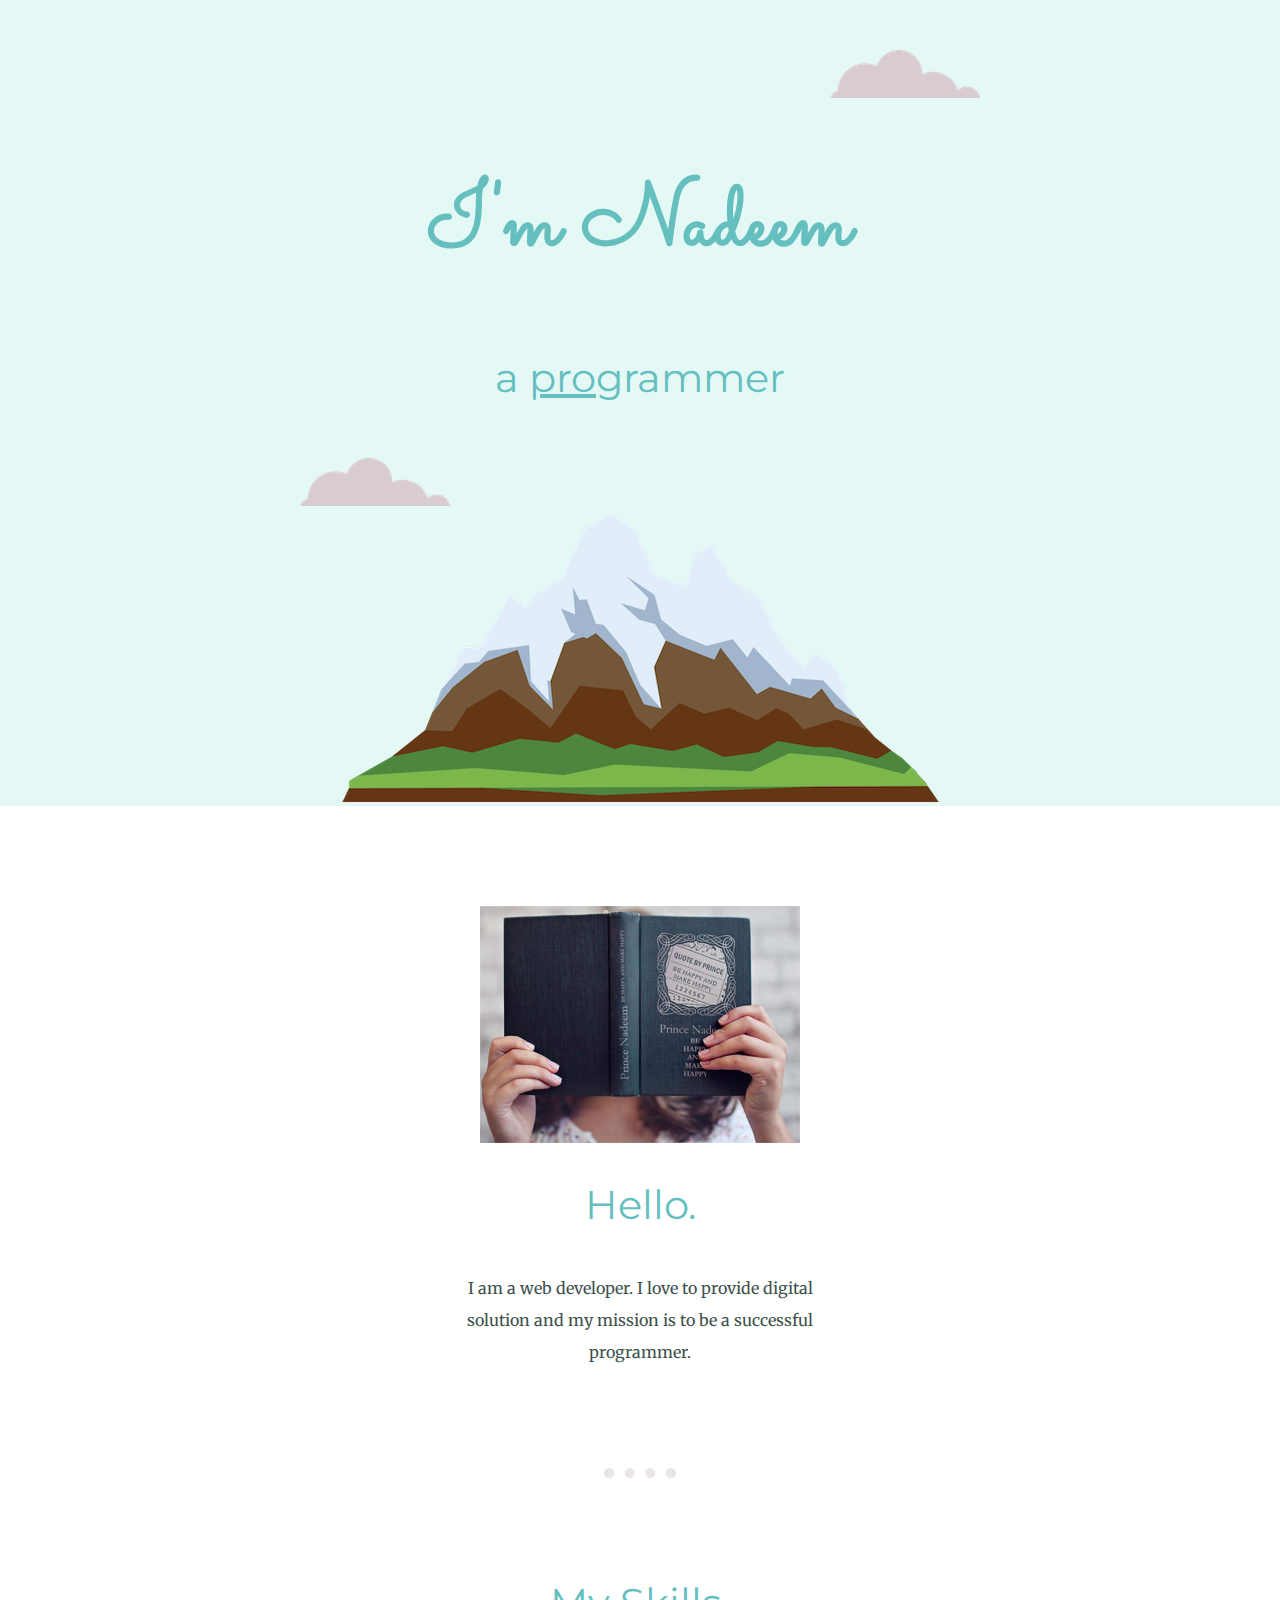
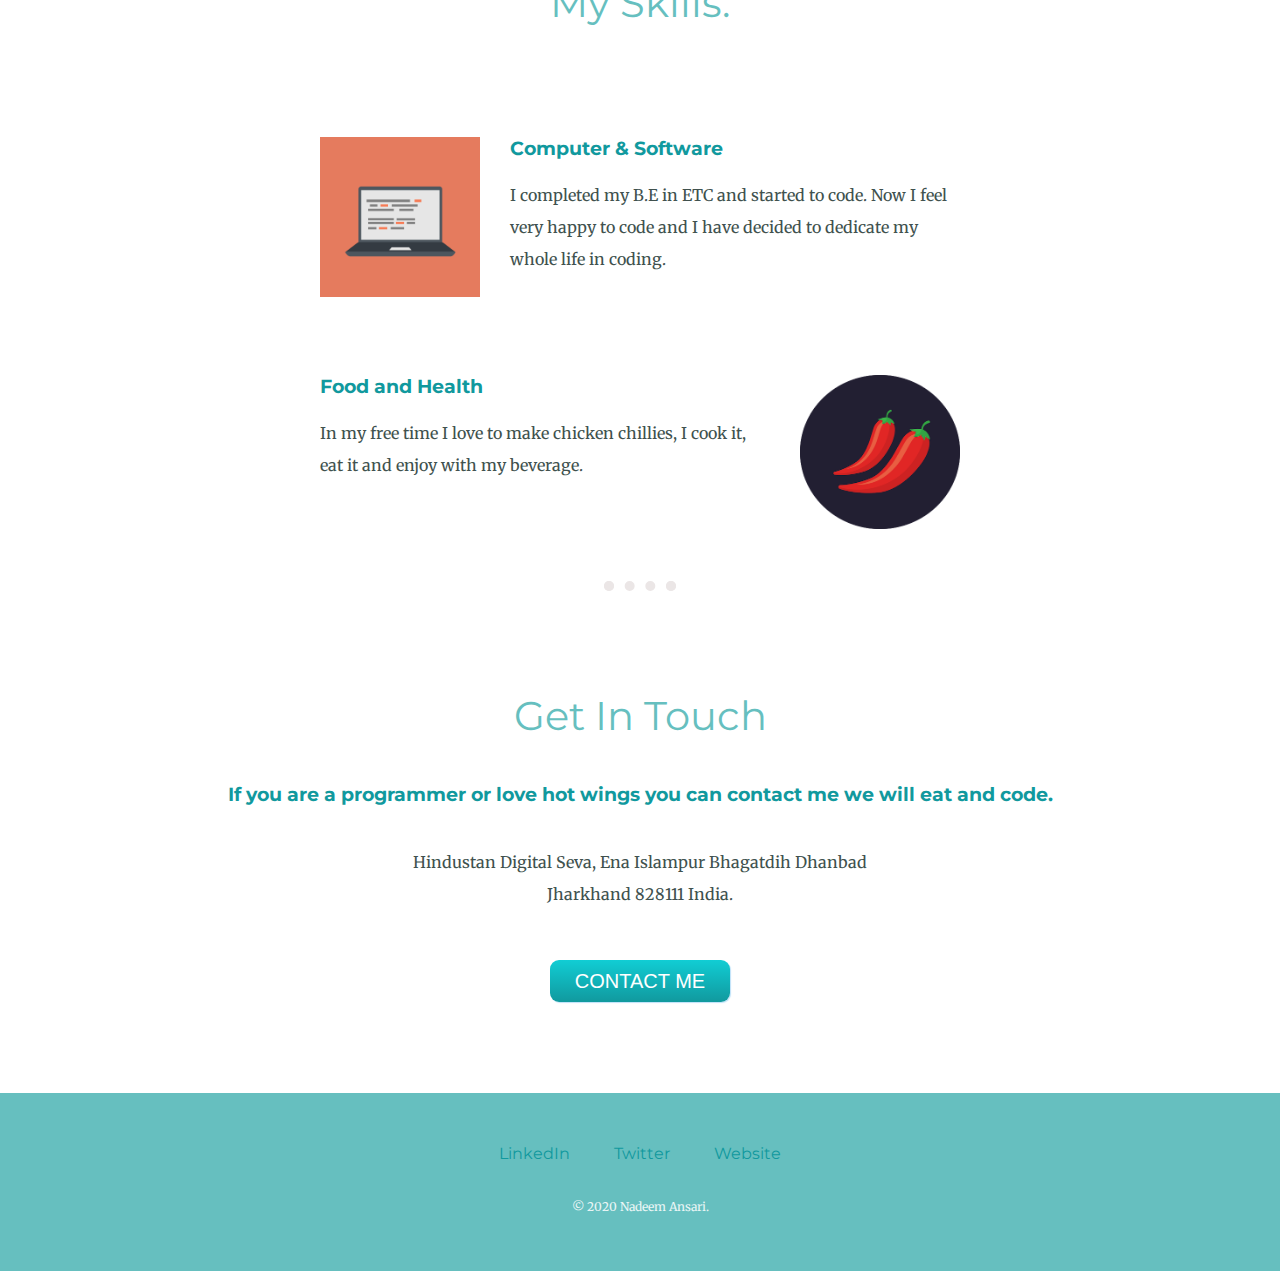
<file: index.html>
<!DOCTYPE html>
<html lang="en" dir="ltr">
  <head>
    <meta charset="utf-8">
    <title>Nadeem's Website</title>
    <link rel="stylesheet" href="css/styles.css">
    <link rel="icon" href="favicon.ico">
    <link href="https://fonts.googleapis.com/css?family=Merriweather|Montserrat|Sacramento&display=swap" rel="stylesheet">

  </head>
  <body>
    <div class="top-container">
      <img class="top-cloud" src="images/cloud.png" alt="cloud-image">
      <h1>I'm Nadeem</h1>
      <h2>a <span class="pro">pro</span>grammer</h2>
      <img class="bottom-cloud" src="images/cloud.png" alt="cloud-image">
      <img src="images/mountain.png" alt="mountain-img">
    </div>

    <div class="middle-container">

          <div class="profile">
        <img src="images/nadeem.jpg" alt="">
        <h2>Hello.</h2>
        <p class="intro">I am a web developer. I love to provide digital solution and my mission is to be a successful programmer.</p>
         </div>
      <hr>

      <div class="skills">

         <h2>My Skills.</h2>
            <div class="skill-row">
          <img class="computer-image" src="images/computer.png" alt="sill-image">
          <h3>Computer & Software</h3>
          <p>I completed my B.E in ETC and started to code. Now I feel very happy to code and I have decided to dedicate my whole life in coding.</p>
            </div>

            <div class="skill-row">
             <img class="chilly-image" src="images/chillies.png" alt="chillies-image">
             <h3>Food and Health</h3>
             <p>In my free time I love to make chicken chillies, I cook it, eat it and enjoy with my beverage.</p>
            </div>

      </div>

      <hr>
        <div class="contact-me">
        <h2>Get In Touch</h2>
        <h3>If you are a programmer or love hot wings you can contact me we will eat and code.</h3>
        <p class="contact-message">Hindustan Digital Seva, Ena Islampur Bhagatdih Dhanbad Jharkhand 828111 India.</p>
        <a class="btn" href="mailto:mail2nadeem1994@gmail.com">CONTACT ME</a>
        </div>

    </div>


    <div class="bottom-container">
      <a class="footer-link" href="https://www.linkedin.com/">LinkedIn</a>
      <a class="footer-link" href="https://twitter.com/">Twitter</a>
      <a class="footer-link" href="https://www.appbrewery.co/">Website</a>
      <p class="copyright">© 2020 Nadeem Ansari.</p>
    </div>

  </body>
</html>
</file>
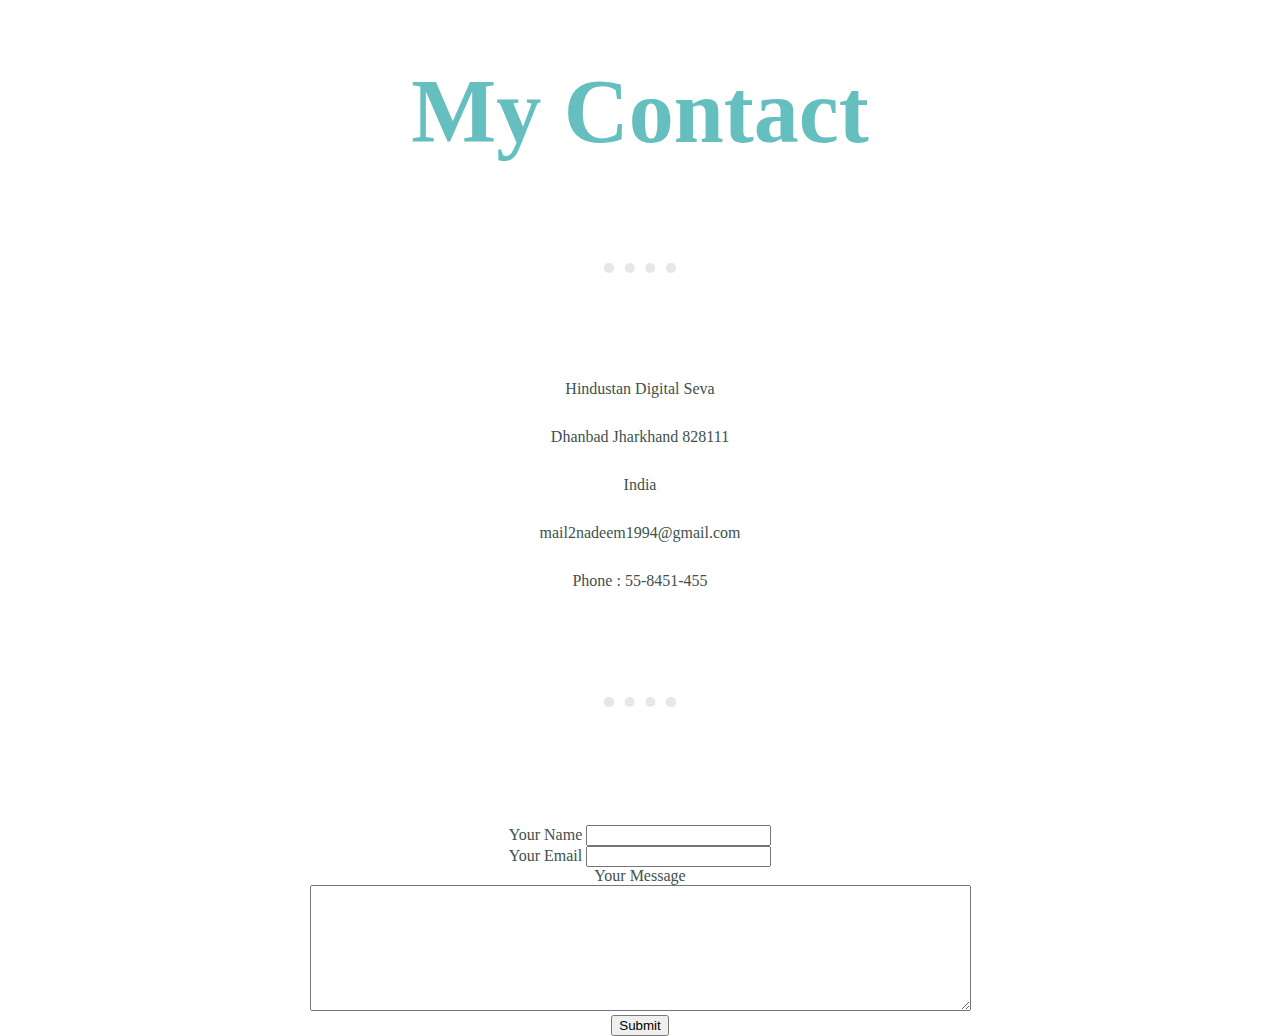
<file: contact.html>
<!DOCTYPE html>
<html lang="en" dir="ltr">
  <head>
    <meta charset="utf-8">
    <title>contact me</title>
    <link rel="stylesheet" href="css/styles.css">
  </head>
  <body>
   <h1>My Contact</h1>
   <hr>
   <p>Hindustan Digital Seva</p>
   <p>Dhanbad Jharkhand 828111</p>
   <p>India</p>
   <p>mail2nadeem1994@gmail.com</p>
   <p>Phone : 55-8451-455</p>
   <hr>
   <br>
   <form action="mailto:hindustandigitalseva@gmail.com" method="post">
     <label>Your Name</label>
     <input type="text" name="YourName" value=""><br>
     <label>Your Email</label>
     <input type="email" name="YourEmail" value=""><br>
     <label>Your Message</label><br>
     <textarea name="YourMessage" rows="8" cols="80"></textarea><br>
     <input type="submit" name="">
   </form>
  </body>
</html>
</file>
<file: css/styles.css>
body {
  color: #40514E;
  margin: 0;
  text-align: center;
  font-family: 'Merriweather', serif;
}

h1 {
    font-size: 5.625rem;
    margin-top: 50px auto 0 auto;
    font-family: 'Sacramento', cursive;
    color: #66BFBF;
}

h2 {
  font-size: 2.5rem;
  font-family: 'Montserrat', sans-serif;
  color: #66BFBF;
  font-weight: normal;
  padding-bottom: 10px;
}

h3 {
  font-family: 'Montserrat', sans-serif;
  color: #11999E;
}

a {
  color: #11999E;
  font-family: 'Montserrat', sans-serif;
  margin: 10px 20px;
  text-decoration: none;
}

a:hover {
  color: #EAf6f6;
}

p {
  line-height: 2;
}

hr {
  border: dotted #EBE6E6 10px;
  border-bottom: none;
  width: 4%;
  margin: 100px auto;
}

.top-container {
  background-color: #E4F9F5;
  position: relative;
  padding-top: 100px;
}

.middle-container {
  margin: 100px 0;
}

.bottom-container {
 background-color: #66BFBF;
 padding: 50px 0 20px;
}

.skill-row {
  width: 50%;
  margin: 100px auto 100px auto;
  text-align: left;
}

.pro {
  text-decoration: underline;
}

.intro {
  width: 30%;
  margin: auto;
}

.contact-message {
  width: 40%;
  margin: 40px auto 60px;
}


.top-cloud {
  position: absolute;
  right: 300px;
  top: 50px;
  }

.bottom-cloud {
  position: absolute;
  left: 300px;
  bottom: 300px;
}

.computer-image {
  width: 25%;
  float: left;
  margin-right: 30px;
}

.chilly-image {
  width: 25%;
  float: right;
  margin-left: 30px;
}

.copyright {
  color: #EAF6F6;
  font-size: 0.75rem;
  padding: 20px 0;
}

.btn {
  font-family: arial;
  color: #FFFFFF !important;
  font-size: 20px;
  box-shadow: 1px 1px 1px #BEE2F9;
  padding: 10px 25px;
  -moz-border-radius: 9px;
  -webkit-border-radius: 9px;
  border-radius: 9px;
  background: #30E3CB;
  background: linear-gradient(top,  #11CDD4,  #11999E);
  background: -ms-linear-gradient(top,  #11CDD4,  #11999E);
  background: -webkit-gradient(linear, left top, left bottom, from(#11CDD4), to(#11999E));
  background: -moz-linear-gradient(top,  #11CDD4,  #11999E);
}
.btn:hover {
  color: #14396A !important;
  background: #468CCF;
  background: linear-gradient(top,  #30E3CB,  #2bc4ad);
  background: -ms-linear-gradient(top,  #30E3CB,  #2bc4ad);
  background: -webkit-gradient(linear, left top, left bottom, from(#30E3CB), to(#2bc4ad));
  background: -moz-linear-gradient(top,  #30E3CB,  #2bc4ad);
}
</file>
